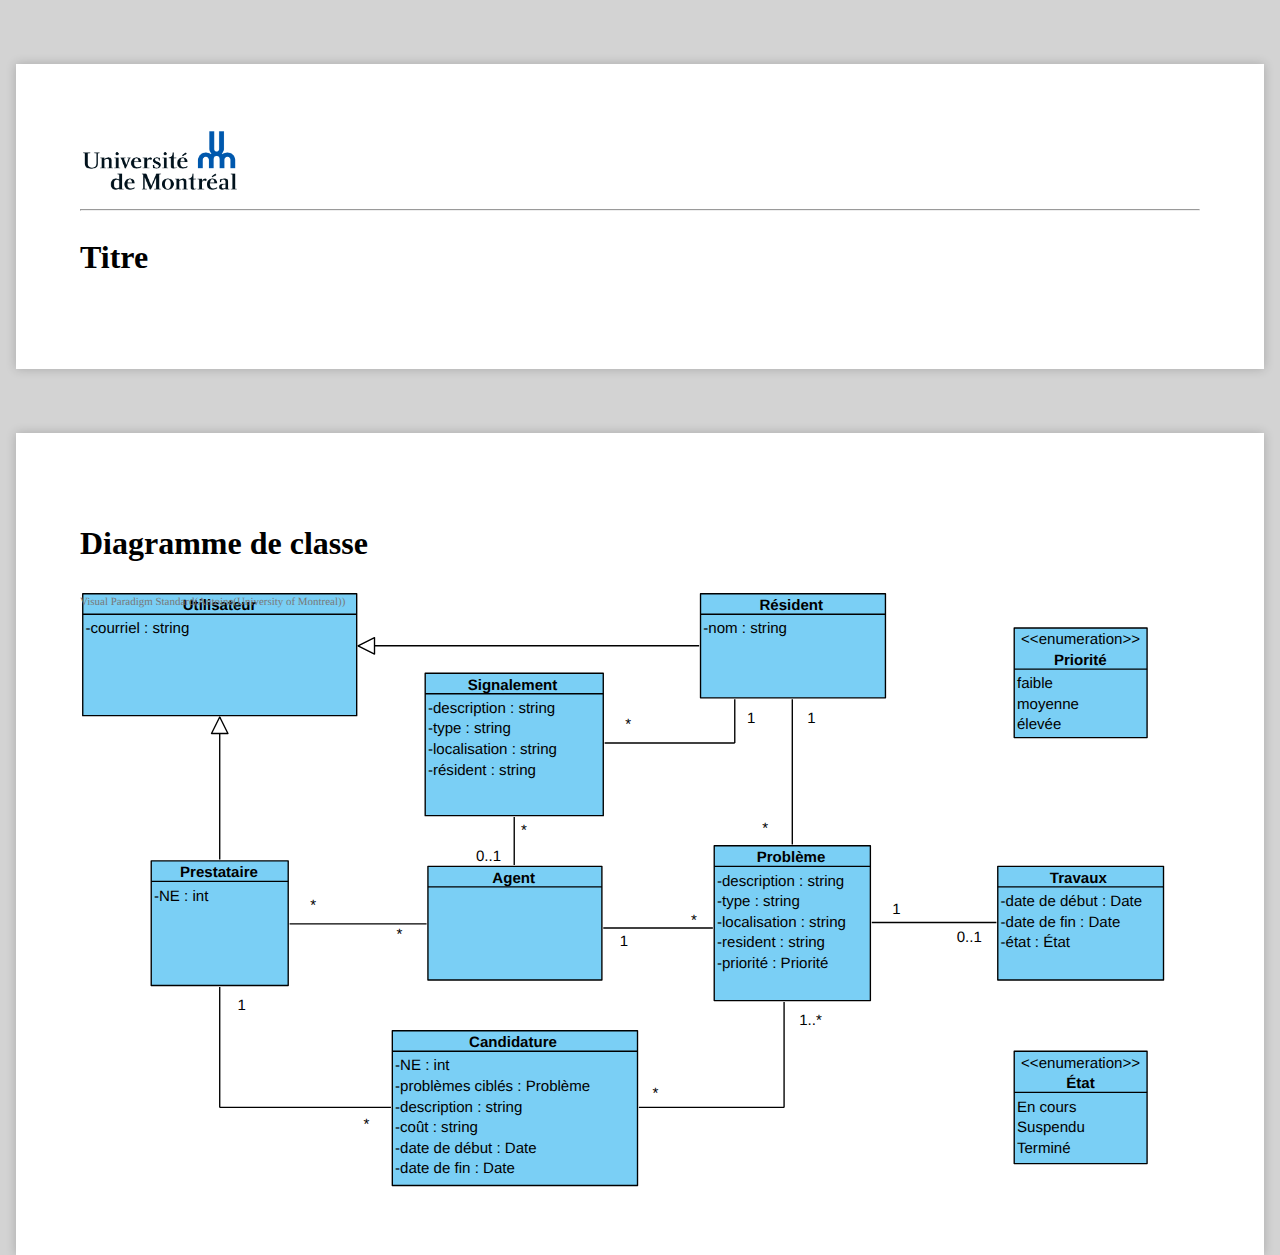
<file: rapport/index.html>
<!DOCTYPE html>
<html lang="en">
<head>
    <meta charset="utf-8">
    <title>Rapport IFT2255</title>

    <!-- Surtout n'hésitez pas à toucher au css si vous en avez besoin ;) -->
    <link rel="stylesheet" href="style.css">
</head>
<body>
<div class="container">
    <img src="images/udem_logo.png" alt="Université de Montréal" style="width: 10rem;">
    <hr>

    <h1>Titre</h1>
</div>
<div>
    <div class ="container">
        <h1>Diagramme de classe</h1>
        <img class="class-diagram" src ="images/MaVilleClasse.svg" alt="diagramme de classe">
    </div>
</div>
</body>
</html>
</file>
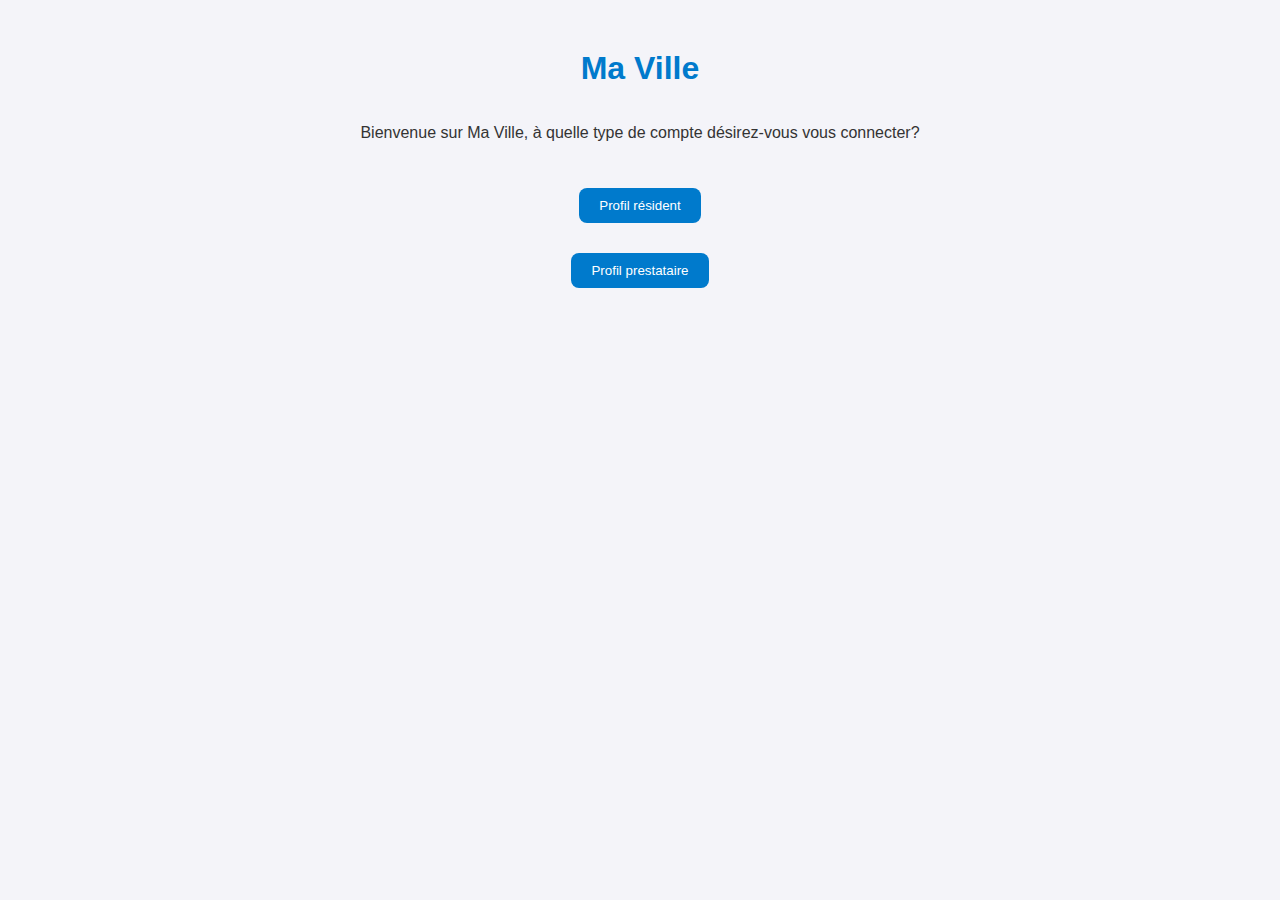
<file: src/main/resources/public/index.html>
<!DOCTYPE html>
<html lang="en">
<head>
    <meta charset="UTF-8">
    <meta name="viewport" content="width=device-width, initial-scale=1.0">
    <title>Ma Ville</title>
    <link rel="stylesheet" href="style.css">
</head>
<body>
<h1>Ma Ville</h1>
<div id="accueil" class="menu actif">
    <p>Bienvenue sur Ma Ville, à quelle type de compte désirez-vous vous connecter?</p>
    <button class="bouton-menu" data-target="menu-resident">Profil résident</button>
    <button class="bouton-menu" data-target="menu-prestataire">Profil prestataire</button>
</div>

<div id="menu-resident" class="menu">
    <h2>Vous êtes connecté en tant que résident, quelle action désirez-vous effectuer?</h2>
    <button class="bouton-menu" data-target="menu-problème">Signaler un problème</button>
    <button class="bouton-menu" data-target="menu-travaux">Consulter les travaux en cours</button>
    <button class="bouton-menu" data-target="accueil">Quitter</button>
</div>

<div id="menu-prestataire" class="menu">
    <h2>Vous êtes connecté en tant que prestataire, quelle action désirez-vous effectuer?</h2>
    <button class="bouton-menu" data-target="menu-resident">Consulter la liste des formulaires en attente</button>
    <button class="bouton-menu" data-target="menu-resident">Consulter les notifications</button>
    <button class="bouton-menu" data-target="menu-resident">Modifier le Statut d'un projet</button>
    <button class="bouton-menu" data-target="accueil">Quitter</button>
</div>

<div id="menu-problème" class="menu">
    <p>Veuillez entrez les informations du problème à résoudre, la STPM sera avisée.</p>
    <button class="bouton-menu" data-target="menu-resident">Valider</button>
    <button class="bouton-menu" data-target="menu-resident">Retour</button>
</div>

<div id="menu-travaux" class="menu">
    <p>Voici la liste des travaux en cours:</p>
    <button class="bouton-menu" data-target="menu-resident">Retour</button>
</div>

<div id="menu-formulaire" class="menu">
    <p>Voici la liste des fiches problèmes en attente:</p>
    <button class="bouton-menu" data-target="menu-prestataire">Retour</button>
</div>

<div id="menu-notification" class="menu">
    <p>Voici la liste des nouveaux travaux susceptibles de vous intéresser:</p>
    <button class="bouton-menu" data-target="menu-prestataire">Retour</button>
</div>

<div id="menu-projet" class="menu">
    <p>Voici la liste des travaux sur lesquels vous travaillez, lequel désirez vous mettre à jour?</p>
    <button class="bouton-menu" data-target="menu-prestataire">Retour</button>
</div>


<script src="script.js"></script>
</body>
</html>
</file>
<file: rapport/style.css>
body, html {
    margin: 0;
    padding: 0;
    height: 100%;
    background: lightgray;
}

.class-diagram {
            display: block;
            max-width:100%;
            min-height: 600px;
            min-width: 600px;
            height: 100%;
            width: auto;
            background-color: #d5d5d5;
        }

.container {
    max-width: 70rem;
    margin: 4rem auto;
    padding: 4rem;
    background: #ffffff;
    box-shadow: 0 0 10px rgba(0, 0, 0, 0.2);
    font-family: 'Georgia', serif;
    line-height: 1.6;
}

@media (max-width: 70rem) {
    .container {
        margin: 4rem 0;
        padding: 2rem;
        max-width: 100%;
    }
}
</file>
<file: src/main/resources/public/style.css>
body {
    font-family: Arial, sans-serif;
    text-align: center;
    margin-top: 50px;
    background-color: #f4f4f9;
    color: #333;
}

h1 {
    color: #007acc;
}

button {
    background-color: #007acc;
    color: white;
    border: none;
    padding: 10px 20px;
    margin-top: 15px;
    border-radius: 8px;
    cursor: pointer;
}

button:hover {
    background-color: #005a99;
}


.menu {
  display: none;
}

.menu.actif {
  display: flex;           
  flex-direction: column;  
  align-items: center;     
  gap: 15px;               
  margin-top: 20px;        
}
</file>
